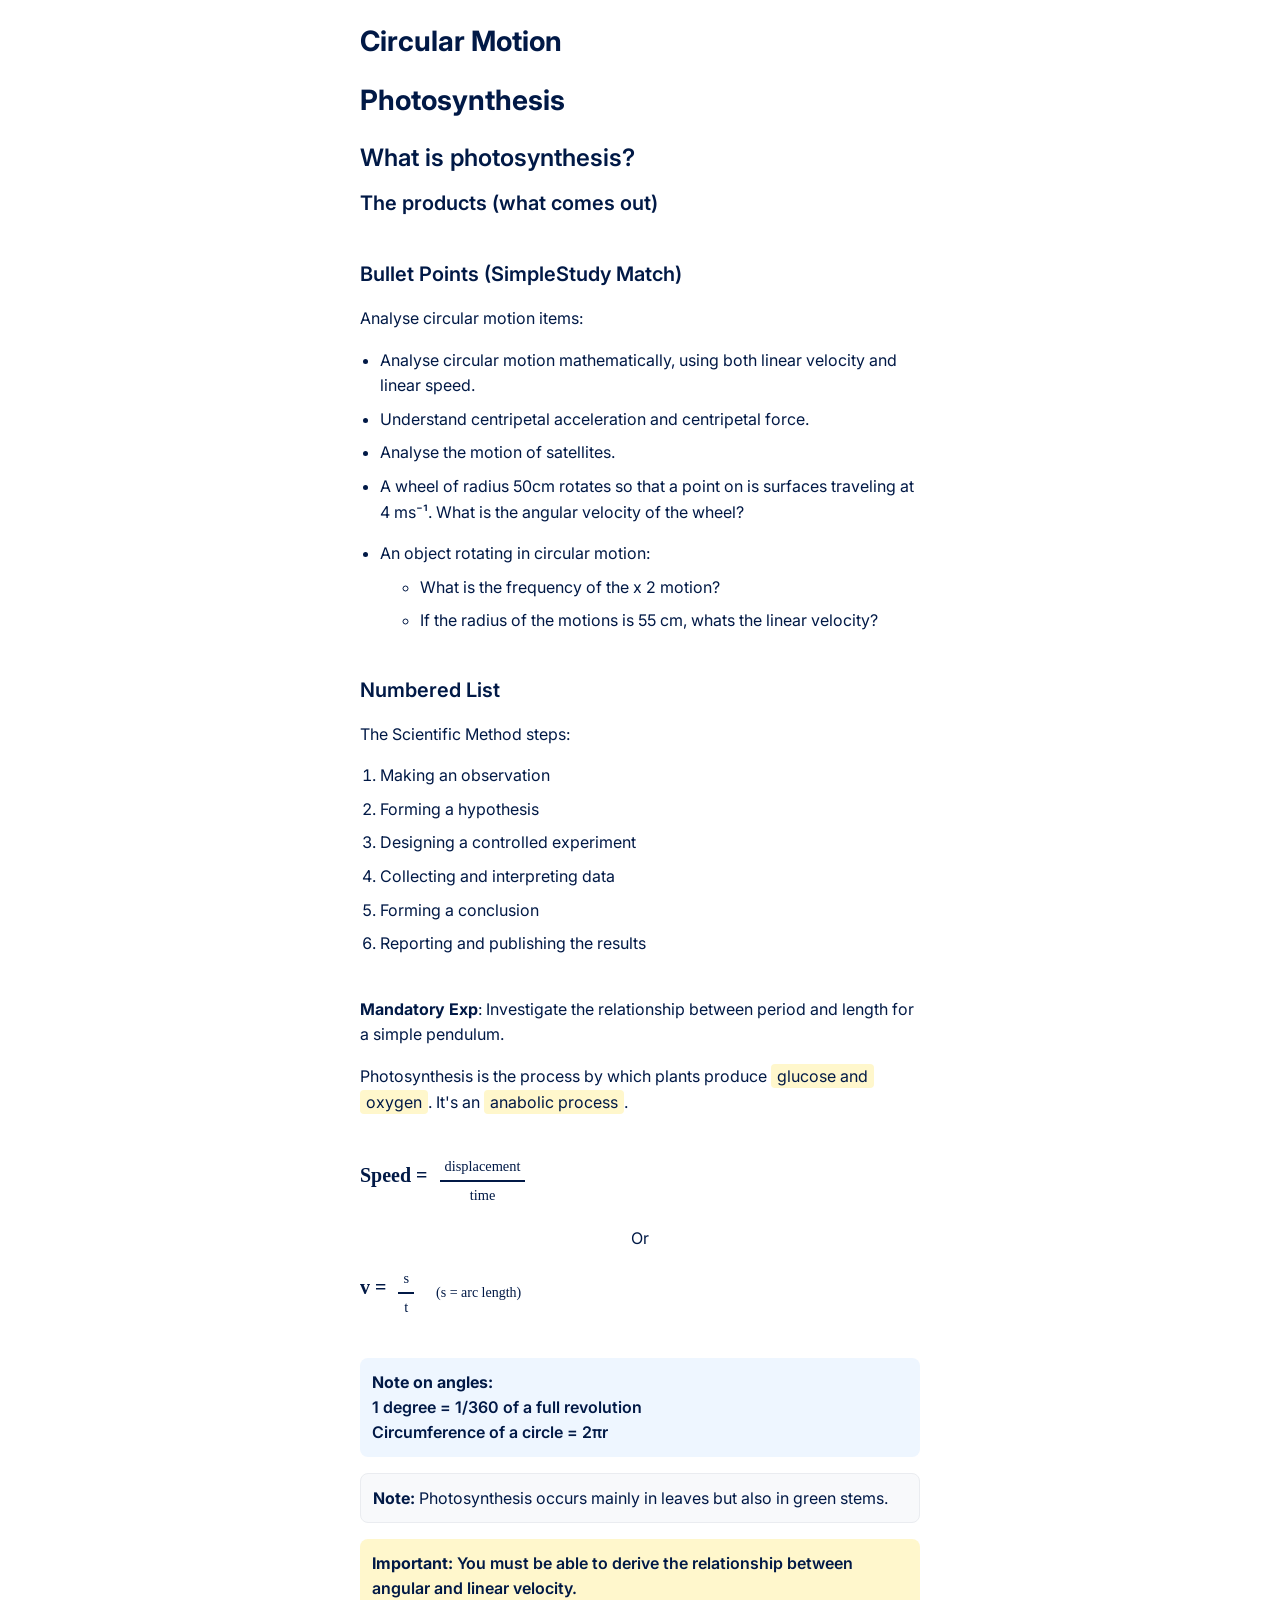
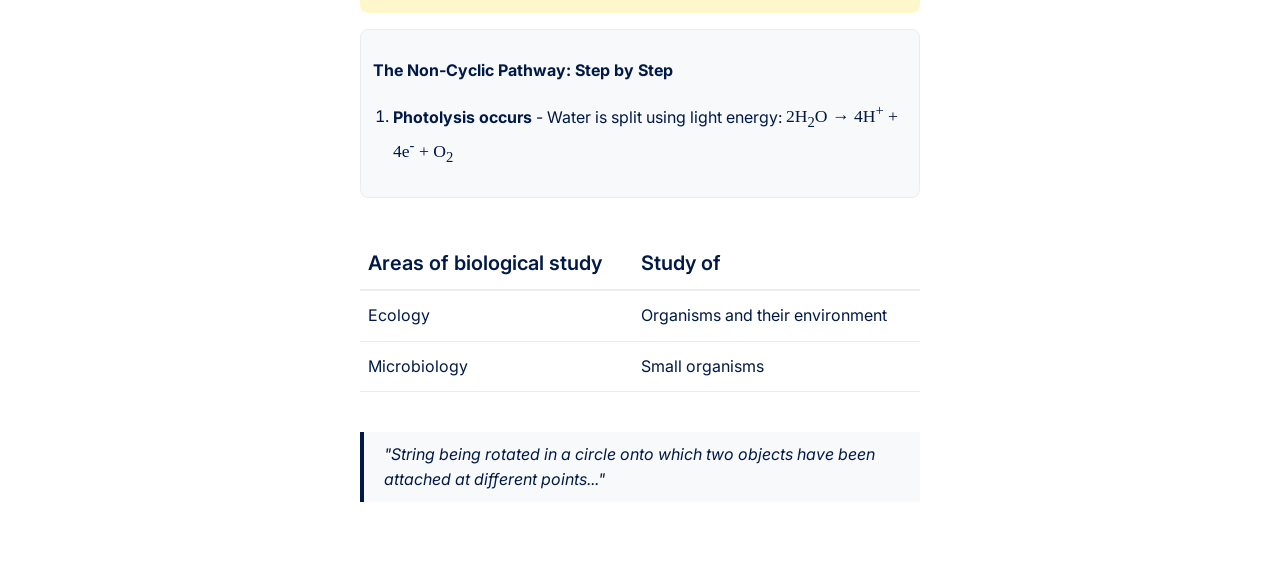
<file: index.html>
<!DOCTYPE html>
<html lang="en">
<head>
    <meta charset="UTF-8">
    <meta name="viewport" content="width=device-width, initial-scale=1.0">
    <title>SimpleStudy Notes Template</title>
    <link rel="stylesheet" href="style.css">
    
    <!-- REQUIRED: "Inter" Font as requested -->
    <link rel="preconnect" href="https://fonts.googleapis.com">
    <link rel="preconnect" href="https://fonts.gstatic.com" crossorigin>
    <link href="https://fonts.googleapis.com/css2?family=Inter:wght@400;600;700&display=swap" rel="stylesheet">
</head>
<body>

    <div class="webpage">

        <!--==========================
             SECTION 1: HEADINGS
        ===========================-->
        <div class="demo-section">

            <!-- Class .h1 -->
            <h1 class="h1">Circular Motion</h1>
            <h1 class="h1">Photosynthesis</h1>

            <!-- Class .h2 -->
            <h2 class="h2">What is photosynthesis?</h2>

            <!-- Class .h3 -->
            <h3 class="h3">The products (what comes out)</h3>
        </div>

        <!--==============================================
             SECTION 2: LISTS
        ===============================================-->
        <div class="demo-section">
            
            <h3 class="h3">Bullet Points (SimpleStudy Match)</h3>
            <p class="body">Analyse circular motion items:</p>

            <!-- Class .simple-bullets -->
            <ul class="simple-bullets">
                <li>Analyse circular motion mathematically, using both linear velocity and linear speed.</li> 
                <li>Understand centripetal acceleration and centripetal force.</li> 
                <li>Analyse the motion of satellites.</li> 
                <li>A wheel of radius 50cm rotates so that a point on is surfaces traveling at 4 ms⁻¹. What is the angular velocity of the wheel?</li> 
            </ul>

            <!-- Nested List Example -->
            <ul class="simple-bullets">
                <li>
                    An object rotating in circular motion:
                    <!-- Indented list (CSS handles spacing now) -->
                    <ul>
                        <li>What is the frequency of the x 2 motion?</li>
                        <li>If the radius of the motions is 55 cm, whats the linear velocity?</li>
                    </ul>
                </li>
            </ul>

            <br>

            <h3 class="h3">Numbered List</h3>
            <p class="body">The Scientific Method steps:</p>

            <!-- Class .number-list -->
            <ol class="number-list">
                <li>Making an observation</li>
                <li>Forming a hypothesis</li>
                <li>Designing a controlled experiment</li>
                <li>Collecting and interpreting data</li>
                <li>Forming a conclusion</li>
                <li>Reporting and publishing the results</li>
            </ol>
        </div>

        <!--=====================================================
             SECTION 3: TEXT FORMATTING
        ======================================================-->
        <div class="demo-section">

            <div class="body">
                <strong>Mandatory Exp</strong>: Investigate the relationship between period and length for a simple pendulum.
            </div>

            <div class="body">
                Photosynthesis is the process by which plants produce <span class="highlight">glucose and oxygen</span>. It's an <span class="highlight">anabolic process</span>.
            </div>
        </div>

        <!--===========================
             SECTION 4: EQUATIONS
        ============================-->
        <div class="demo-section">

            <div class="equation">
                <div class="equation-LHS h3">Speed = </div>
                <div class="equation-RHS fraction">
                    <div class="numerator">displacement</div>
                    <div class="denominator">time</div>
                </div>
            </div> 

            <p class="body text-center">Or</p>

            <div class="equation">
                <div class="equation-LHS h3">v = </div>
                <div class="equation-RHS fraction">
                    <div class="numerator">s</div>
                    <div class="denominator">t</div>
                </div>
                <div class="small equation-note">(s = arc length)</div>
            </div>
        </div>

        <!--=======================================================
             SECTION 5: BOXES
        ========================================================-->
        <div class="demo-section">

            <!-- "Key Point" (Blue Tint) -->
            <div class="key-point">
                <strong>Note on angles:</strong><br>
                1 degree = 1/360 of a full revolution<br>
                Circumference of a circle = 2πr
            </div>

            <!-- "Definition Box" (Light Grey) -->
            <div class="definition-box">
                <strong>Note:</strong> Photosynthesis occurs mainly in leaves but also in green stems.
            </div>

            <!-- "Exam Tip" (Yellow Tint) -->
            <div class="exam-tip">
                <strong>Important:</strong> You must be able to derive the relationship between angular and linear velocity.
            </div>
            
            <!-- Example Box using Definition style + Numbered List -->
            <div class="definition-box">
                <p class="body"><strong>The Non-Cyclic Pathway: Step by Step</strong></p>
                
                <ol class="number-list">
                    <li>
                        <strong>Photolysis occurs</strong> - Water is split using light energy:
                        <span class="formula">2H<sub>2</sub>O &rarr; 4H<sup>+</sup> + 4e<sup>-</sup> + O<sub>2</sub></span>
                    </li>
                </ol>
            </div>

        </div>

        <!--===========================
             SECTION 6: TABLES
        ============================-->
        <div class="demo-section">

            <table>
                <thead class="table-heading">
                    <tr>
                        <th class="h3">Areas of biological study</th>
                        <th class="h3">Study of</th>
                    </tr>
                </thead>
                <tbody>
                    <tr>
                        <td class="body">Ecology</td>
                        <td class="body">Organisms and their environment</td>
                    </tr>
                    <tr>
                        <td class="body">Microbiology</td>
                        <td class="body">Small organisms</td>
                    </tr>
                </tbody>
            </table> 
        </div>

        <!--===========================
             SECTION 7: QUOTE
        ============================-->
        <div class="demo-section">
            <blockquote>
                "String being rotated in a circle onto which two objects have been attached at different points..."
            </blockquote>
        </div>

    </div>
</body>
</html>
</file>
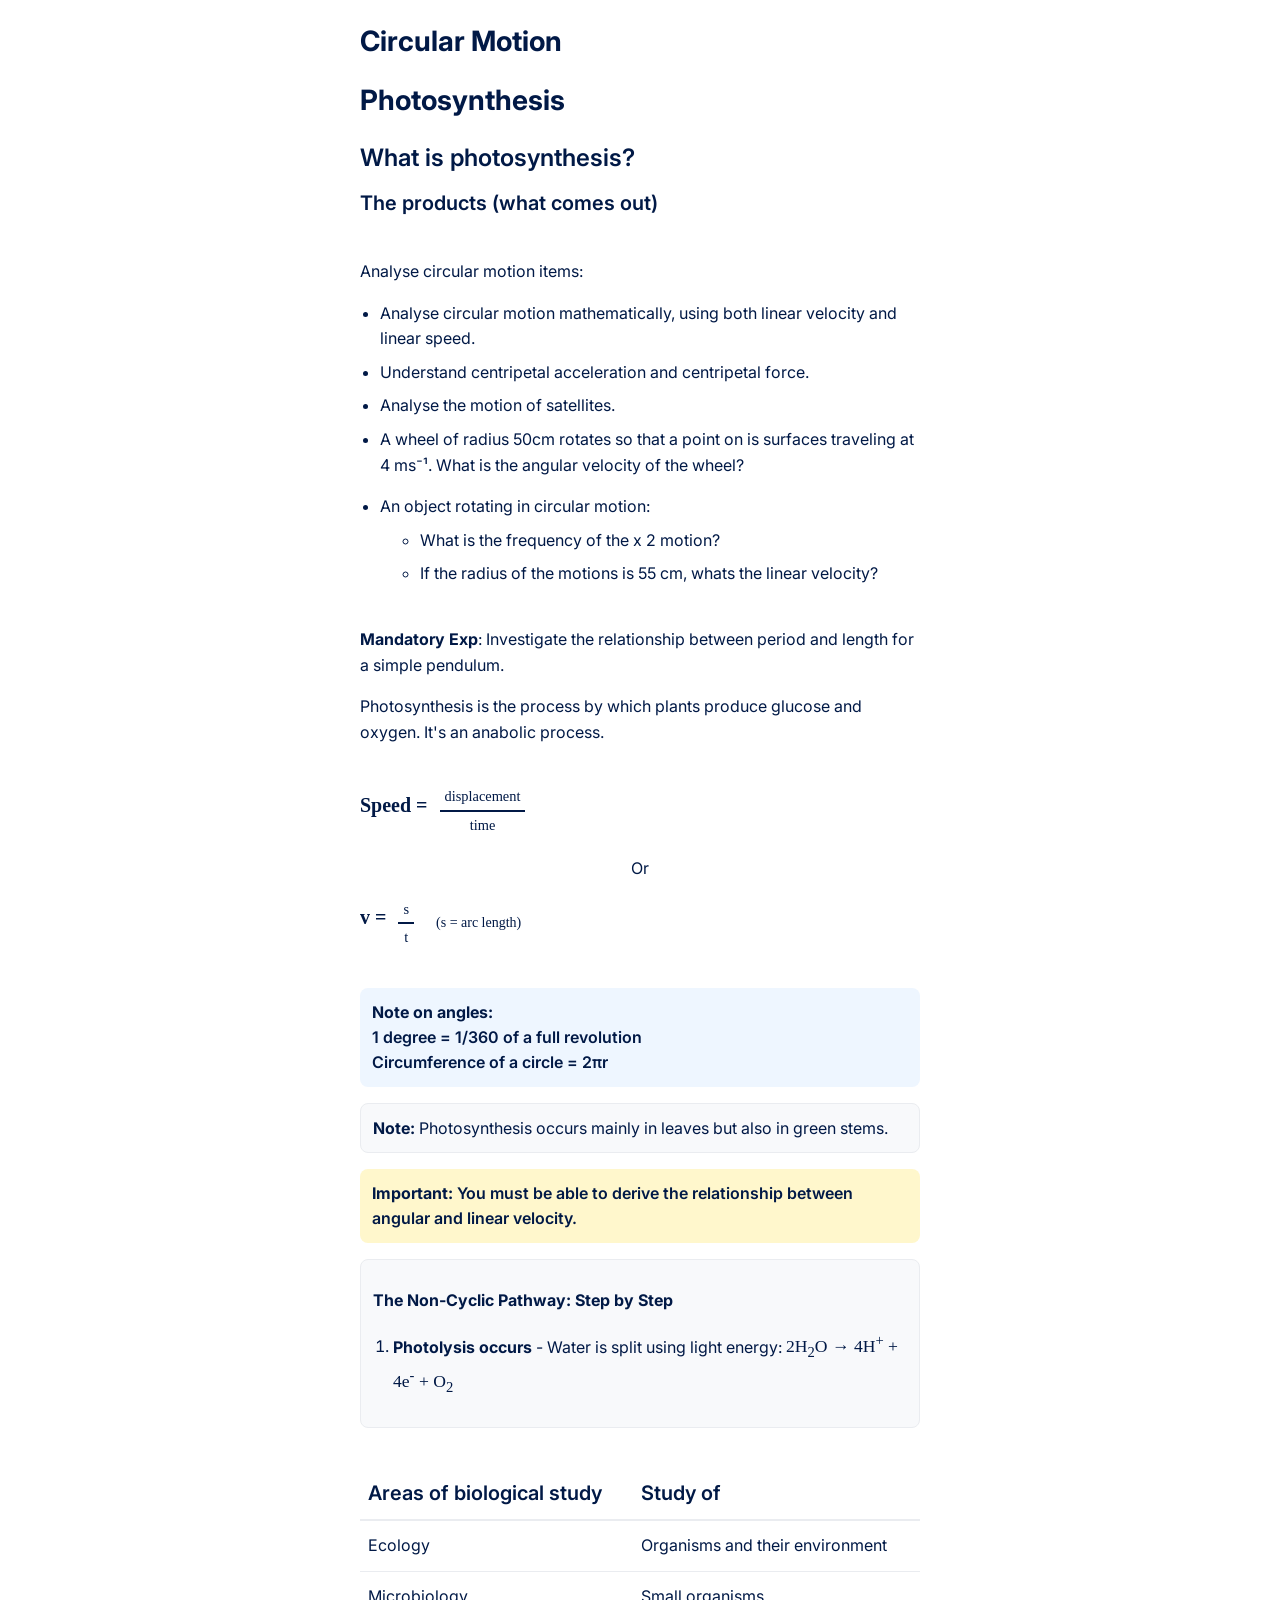
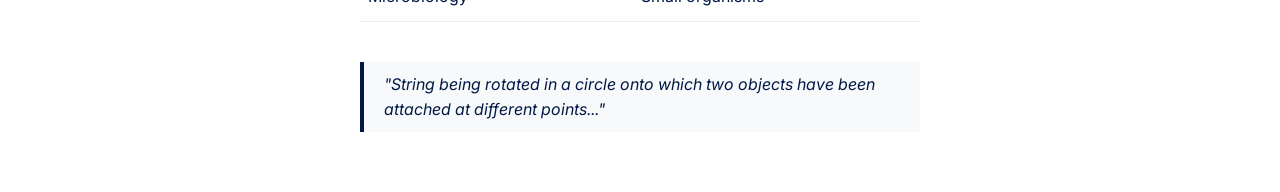
<file: notes.html>
<!DOCTYPE html>
<html lang="en">
<head>
    <meta charset="UTF-8">
    <meta name="viewport" content="width=device-width, initial-scale=1.0">
    <title>SimpleStudy Notes Template</title>
    <link rel="stylesheet" href="style.css">
    
    <!-- REQUIRED: "Inter" Font as requested -->
    <link rel="preconnect" href="https://fonts.googleapis.com">
    <link rel="preconnect" href="https://fonts.gstatic.com" crossorigin>
    <link href="https://fonts.googleapis.com/css2?family=Inter:wght@400;600;700&display=swap" rel="stylesheet">
</head>
<body>

    <div class="webpage">

        <!--==========================
             SECTION 1: HEADINGS
        ===========================-->
        <div class="demo-section">

            <!-- Class .h1 -->
            <h1 class="h1">Circular Motion</h1>
            <h1 class="h1">Photosynthesis</h1>

            <!-- Class .h2 -->
            <h2 class="h2">What is photosynthesis?</h2>

            <!-- Class .h3 -->
            <h3 class="h3">The products (what comes out)</h3>
        </div>

        <!--==============================================
             SECTION 2: LISTS
        ===============================================-->
        <div class="demo-section">
            
            <p class="body">Analyse circular motion items:</p>

            <!-- Class .simple-bullets -->
            <ul class="simple-bullets">
                <li>Analyse circular motion mathematically, using both linear velocity and linear speed.</li> 
                <li>Understand centripetal acceleration and centripetal force.</li> 
                <li>Analyse the motion of satellites.</li> 
                <li>A wheel of radius 50cm rotates so that a point on is surfaces traveling at 4 ms⁻¹. What is the angular velocity of the wheel?</li> 
            </ul>

            <!-- Nested List Example -->
            <ul class="simple-bullets">
                <li>
                    An object rotating in circular motion:
                    <!-- Indented list (CSS handles spacing now) -->
                    <ul>
                        <li>What is the frequency of the x 2 motion?</li>
                        <li>If the radius of the motions is 55 cm, whats the linear velocity?</li>
                    </ul>
                </li>
            </ul>
        </div>

        <!--=====================================================
             SECTION 3: TEXT FORMATTING
        ======================================================-->
        <div class="demo-section">

            <div class="body">
                <strong>Mandatory Exp</strong>: Investigate the relationship between period and length for a simple pendulum.
            </div>

            <div class="body">
                Photosynthesis is the process by which plants produce <span class="inline-highlight">glucose and oxygen</span>. It's an <span class="inline-highlight">anabolic process</span>.
            </div>
        </div>

        <!--===========================
             SECTION 4: EQUATIONS
        ============================-->
        <div class="demo-section">

            <div class="equation">
                <div class="equation-LHS h3">Speed = </div>
                <div class="equation-RHS fraction">
                    <div class="numerator">displacement</div>
                    <div class="denominator">time</div>
                </div>
            </div> 

            <p class="body text-center">Or</p>

            <div class="equation">
                <div class="equation-LHS h3">v = </div>
                <div class="equation-RHS fraction">
                    <div class="numerator">s</div>
                    <div class="denominator">t</div>
                </div>
                <div class="small equation-note">(s = arc length)</div>
            </div>
        </div>

        <!--=======================================================
             SECTION 5: BOXES
        ========================================================-->
        <div class="demo-section">

            <!-- "Key Point" (Blue Tint) -->
            <div class="key-point">
                <strong>Note on angles:</strong><br>
                1 degree = 1/360 of a full revolution<br>
                Circumference of a circle = 2πr
            </div>

            <!-- "Definition Box" (Light Grey) -->
            <div class="definition-box">
                <strong>Note:</strong> Photosynthesis occurs mainly in leaves but also in green stems.
            </div>

            <!-- "Exam Tip" (Yellow Tint) -->
            <div class="exam-tip">
                <strong>Important:</strong> You must be able to derive the relationship between angular and linear velocity.
            </div>
            
            <!-- Example Box using Definition style + Numbered List -->
            <div class="definition-box">
                <p class="body"><strong>The Non-Cyclic Pathway: Step by Step</strong></p>
                
                <ol class="number-list">
                    <li>
                        <strong>Photolysis occurs</strong> - Water is split using light energy:
                        <span class="formula">2H<sub>2</sub>O &rarr; 4H<sup>+</sup> + 4e<sup>-</sup> + O<sub>2</sub></span>
                    </li>
                </ol>
            </div>

        </div>

        <!--===========================
             SECTION 6: TABLES
        ============================-->
        <div class="demo-section">

            <table>
                <thead class="table-heading">
                    <tr>
                        <th class="h3">Areas of biological study</th>
                        <th class="h3">Study of</th>
                    </tr>
                </thead>
                <tbody>
                    <tr>
                        <td class="body">Ecology</td>
                        <td class="body">Organisms and their environment</td>
                    </tr>
                    <tr>
                        <td class="body">Microbiology</td>
                        <td class="body">Small organisms</td>
                    </tr>
                </tbody>
            </table> 
        </div>

        <!--===========================
             SECTION 7: QUOTE
        ============================-->
        <div class="demo-section">
            <blockquote>
                "String being rotated in a circle onto which two objects have been attached at different points..."
            </blockquote>
        </div>

    </div>
</body>
</html>
</file>
<file: style.css>
/* =========================================
   1. GLOBAL RESET & TYPOGRAPHY
   MATCHING SIMPLESTUDY SPECS
   ========================================= */
* {
    box-sizing: border-box;
}

body {
    margin: 0;
    padding: 0;
    /* Spec 1: Font Family Inter */
    font-family: 'Inter', sans-serif;
    /* Spec 2: Base Text Color #011946 (Dark Navy) */
    color: #011946;
    /* Spec 3: Line Height 1.55 */
    line-height: 1.55;
    background-color: #fff;
}

/* Mobile-first Container */
.webpage {
    width: 100%;
    max-width: 600px;
    margin: 0 auto;
    padding: 20px;
}

.demo-section {
    margin-bottom: 40px;
}

/* Text alignment helper */
.text-center {
    text-align: center;
}

/* =========================================
   2. TYPOGRAPHY SYSTEM (Client Specified)
   ========================================= */

/* H1 Main Heading */
.h1 {
    font-size: 28px;
    font-weight: 700;
    color: #011946;
    margin-top: 0;
    margin-bottom: 16px;
}

/* H2 Subsection Heading */
.h2 {
    font-size: 24px;
    font-weight: 600;
    color: #011946;
    margin-top: 0;
    margin-bottom: 12px;
}

/* H3 Smaller Subheading */
.h3 {
    font-size: 20px;
    font-weight: 600;
    color: #011946;
    margin-top: 0;
    margin-bottom: 10px;
}

/* Body Text */
.body {
    font-size: 16px;
    font-weight: 400;
    color: #011946;
    line-height: 1.6;
    margin-bottom: 16px;
}

/* Small Text / Captions */
.small {
    font-size: 14px;
    font-weight: 400;
    color: #011946;
}

/*Highlights*/
.highlight {
    background-color: #fff7cc; 
    padding: 2px 6px;
    border-radius: 4px;
    box-decoration-break: clone;
    -webkit-box-decoration-break: clone;
}

/* =========================================
   3. LISTS (Exact Specifications)
   ========================================= */

/* Unordered List (SimpleStudy Match) */
ul.simple-bullets {
    list-style-type: disc; /* Standard disc bullets */
    margin-left: 20px;     /* Required indent */
    padding-left: 0;       /* Tailwind reset match */
    margin-top: 0;
    margin-bottom: 16px;
}

/* List Items */
ul.simple-bullets li {
    font-family: 'Inter', sans-serif;
    color: #011946;
    font-size: 16px;
    font-weight: 400;
    line-height: 1.6;
    margin-bottom: 8px; /* Matches their spacing */
}

/* Numbered List */
ol.number-list {
    margin-left: 20px;
    list-style-type: decimal;
    padding-left: 0;
    margin-top: 0;
    margin-bottom: 16px;
}

ol.number-list li {
    font-family: 'Inter', sans-serif;
    color: #011946;
    font-size: 16px;
    font-weight: 400;
    line-height: 1.6;
    margin-bottom: 8px;
}

/* Handles nested lists (e.g. bullet inside bullet) */
ul.simple-bullets ul,
ol.number-list ul {
    margin-top: 8px;
    list-style-type: circle;
    margin-bottom: 0;
}

/* =========================================
   4. BOXES (New Color System)
   ========================================= */

/* Definition Box (Light Grey) */
.definition-box {
    border: 1px solid #eaecf0;
    padding: 12px;
    border-radius: 8px;
    background-color: #f8f9fb;
    font-size: 16px;
    font-weight: 400;
    margin-bottom: 16px;
}

/* Exam Tip (Yellow Tint) */
.exam-tip {
    background-color: #fff7cc;
    padding: 12px;
    border-radius: 8px;
    font-size: 16px;
    /* Client asked for weight 600 here */
    font-weight: 600; 
    margin-bottom: 16px;
}

/* Key Point (Blue Tint) */
.key-point {
    background-color: #eef6ff;
    padding: 12px;
    border-radius: 8px;
    font-size: 16px;
    /* Client asked for weight 600 here */
    font-weight: 600;
    margin-bottom: 16px;
}

/* =========================================
   5. RETAINED ELEMENTS (Equations & Tables)
   Updated to match new colors
   ========================================= */

/* Equations - Updated to use Dark Navy */
.equation {
    display: flex;
    align-items: center;
    gap: 12px;
    flex-wrap: wrap;
    margin-bottom: 20px;
    font-family: 'Times New Roman', serif; /* Keep Math font for equations */
}

.equation-LHS {
    font-style: normal;
    color: #011946;
    font-size: 20px; /* Match H3 size */
}

.equation-RHS {
    color: #011946; /* Updated to Dark Navy */
}

.fraction {
    display: flex;
    flex-direction: column;
    align-items: center;
    justify-content: center;
    font-size: 0.9rem;
}

.numerator {
    border-bottom: 2px solid #011946; /* Updated Line Color */
    padding: 0 5px 2px 5px;
    text-align: center;
}

.denominator {
    padding: 2px 5px 0 5px;
    text-align: center;
}

/* Margin for equation notes */
.equation-note {
    margin-left: 10px;
}

.formula {
    font-family: 'Times New Roman', serif;
    font-weight: 500;
    font-size: 1.1em;
}

/* Tables - Updated to Dark Navy */
table {
    width: 100%;
    border-collapse: collapse;
    font-size: 16px; /* Match Body text */
    margin-bottom: 30px;
}

th {
    text-align: left;
    color: #011946;
    font-weight: 600;
    padding: 10px 8px;
    border-bottom: 2px solid #eaecf0; /* Use the Light Grey from Definition box */
}

td {
    padding: 12px 8px;
    color: #011946;
    border-bottom: 1px solid #eaecf0;
    vertical-align: top;
}

blockquote {
    border-left: 4px solid #011946;
    margin: 20px 0;
    padding: 10px 20px;
    font-style: italic;
    background-color: #f8f9fb;
}

hr {
    border: 0;
    height: 1px;
    background: #eaecf0;
    margin: 40px 0;
}
</file>
